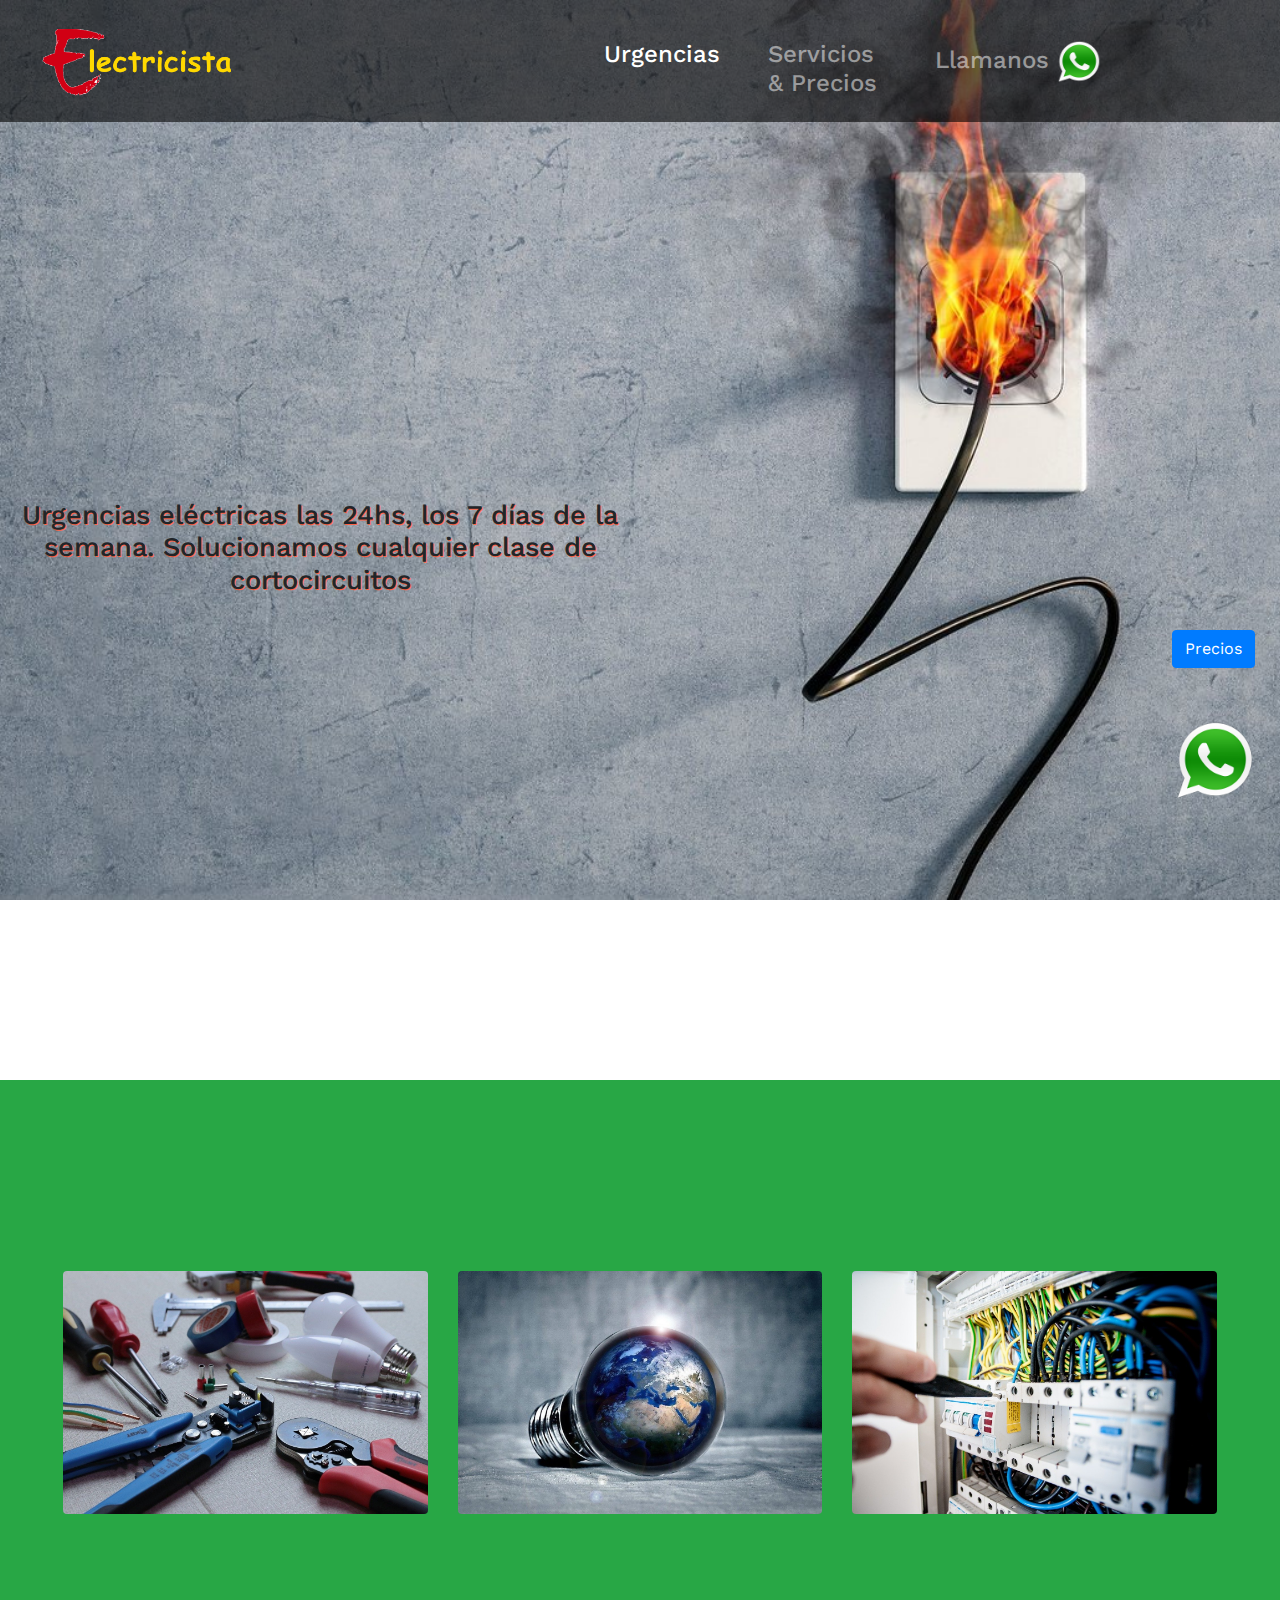
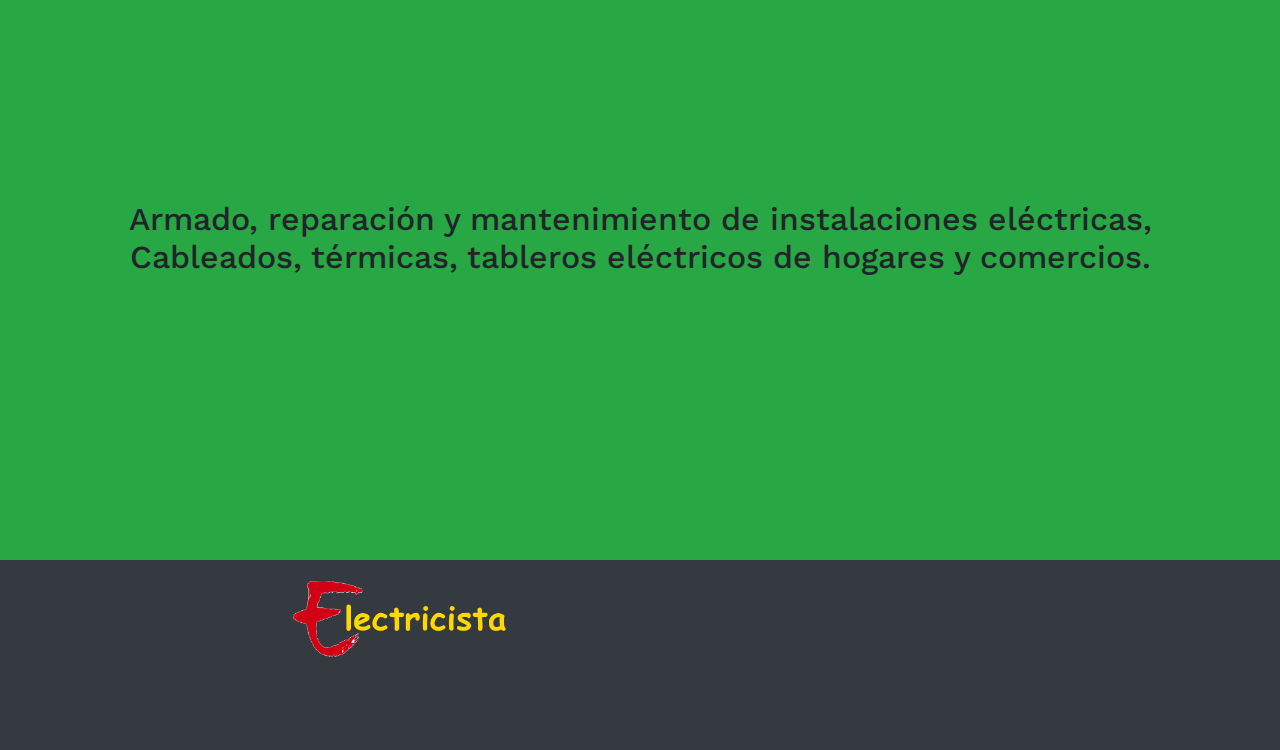
<file: index.html>
<!DOCTYPE html>
<html lang="en">

<head>
    <meta charset="UTF-8">
    <meta name="viewport" content="width=device-width, initial-scale=1.0">
    <meta http-equiv="X-UA-Compatible" content="ie=edge">
    <title>Eléctricista</title>
    <!--favicon-->
    <link rel="apple-touch-icon" sizes="180x180" href="img/apple-touch-icon.png">
    <link rel="icon" type="image/png" sizes="32x32" href="img/favicon-32x32.png">
    <link rel="icon" type="image/png" sizes="16x16" href="img/favicon-16x16.png">
    <link rel="manifest" href="img/site.webmanifest">
    <link rel="mask-icon" href="img/safari-pinned-tab.svg" color="#5bbad5">
    <meta name="msapplication-TileColor" content="#da532c">
    <meta name="theme-color" content="#ffffff">

    <!--  Google font  -->

    <link href="https://fonts.googleapis.com/css?family=DM+Serif+Text&display=swap" rel="stylesheet">

    <!--    BOOTSTRAP    -->
    <link rel="stylesheet" href="https://stackpath.bootstrapcdn.com/bootstrap/4.3.1/css/bootstrap.min.css"
        integrity="sha384-ggOyR0iXCbMQv3Xipma34MD+dH/1fQ784/j6cY/iJTQUOhcWr7x9JvoRxT2MZw1T" crossorigin="anonymous">

    <!--font awesome-->
    <link rel="stylesheet" href="https://use.fontawesome.com/releases/v5.6.3/css/all.css"
        integrity="sha384-UHRtZLI+pbxtHCWp1t77Bi1L4ZtiqrqD80Kn4Z8NTSRyMA2Fd33n5dQ8lWUE00s/" crossorigin="anonymous">

    <!--Google fonts-->
    <link href="https://fonts.googleapis.com/css?family=Work+Sans:400,500&display=swap" rel="stylesheet">

    <!--Custom-->
    <link rel="stylesheet" href="css/main.css">
</head>

<body>
    <header>
        <nav class="navbar navbar-expand-lg navbar-dark">
            <div class="container-fluid">
                <a class="navbar-brand" href="#"><img src="img/logo.png" style="width: 40%;" alt="logo"></a>
                <button class="navbar-toggler" type="button" data-toggle="collapse" data-target="#navbarNav"
                    aria-controls="navbarNav" aria-expanded="false" aria-label="Toggle navigation">
                    <span class="navbar-toggler-icon"></span>
                </button>
                <div class="collapse navbar-collapse" id="navbarNav">
                    <ul class="navbar-nav">
                        <li class="nav-item mx-3 float-left active">
                            <a class="nav-link h4 mt-4" href="#">Urgencias<span class="sr-only">(current)</span></a>
                        </li>

                        <li class="nav-item mx-3 float-left">
                            <a class="nav-link  h4 mt-4" href="./html/precios.html">Servicios & Precios</a>
                        </li>
                        <li class="nav-item mx-3 float-right">
                            <a class="nav-link  h4 mt-4" href="tel:1169293389">Llamanos <img src="img/whatsapp.png"
                                    style="width: 15%;" alt="logo whatsapp"></a>
                        </li>
                    </ul>
                </div>
            </div>
        </nav>

        <div class="container-fluid">
            <div class="row justify-content-center align-items-center minh-100">
                <div class="col-6 text-center">
                    <h1 class="texto-header mb-5">
                        Urgencias eléctricas las 24hs, los 7 días de la semana. Solucionamos cualquier clase de
                        cortocircuitos
                    </h1>
                </div>
                <div class="col-6"></div>
            </div>
        </div>


    </header>

    <section class="section-1 bg-success p-5">
        <div class="container-fluid">

            <div class="row justify-content-center align-items-center minh-100">

                <div class="col-md-4">
                    <img class="rounded" src="img/herramientas.jpg" style="width: 100%" alt="">
                </div>
                <div class="col-md-4">
                    <img class="rounded" src="img/lamparita-planeta-2.jpg" style="width: 100%" alt="">
                </div>
                <div class="col-md-4">
                    <img class="rounded" src="img/tablero-de-termicas.jpg" style="width: 100%" alt="">
                </div>
                <h2 class="text-center">Armado, reparación y mantenimiento de instalaciones eléctricas, Cableados,
                    térmicas, tableros eléctricos de hogares y comercios.</h2>
            </div>
        </div>
    </section>
    <div id="icon-whatsapp">
            <a class="text-right" href="tel:1169293389"><img src="img/whatsapp.png"
                style="width: 20%;" alt="logo whatsapp"></a>
    </div>
    <div class="boton-precios">
        <a href="./html/precios.html" class="btn btn-primary btn-md" role="button" aria-pressed="true">Precios</a>
      </div>
    <footer class="bg-dark text-light section-2">
        <div class="container-fluid">
            <div class="row">
                <div class="mt-3 clahover text-center">
                    <img src="img/logo.png" style="width: 30%;" alt="logo">
                </div>
                
            </div>
        </div>
    </footer>









    <script src="https://code.jquery.com/jquery-3.3.1.slim.min.js"
        integrity="sha384-q8i/X+965DzO0rT7abK41JStQIAqVgRVzpbzo5smXKp4YfRvH+8abtTE1Pi6jizo"
        crossorigin="anonymous"></script>
    <script src="https://cdnjs.cloudflare.com/ajax/libs/popper.js/1.14.7/umd/popper.min.js"
        integrity="sha384-UO2eT0CpHqdSJQ6hJty5KVphtPhzWj9WO1clHTMGa3JDZwrnQq4sF86dIHNDz0W1"
        crossorigin="anonymous"></script>
    <script src="https://stackpath.bootstrapcdn.com/bootstrap/4.3.1/js/bootstrap.min.js"
        integrity="sha384-JjSmVgyd0p3pXB1rRibZUAYoIIy6OrQ6VrjIEaFf/nJGzIxFDsf4x0xIM+B07jRM"
        crossorigin="anonymous"></script>
</body>

</html>
</file>
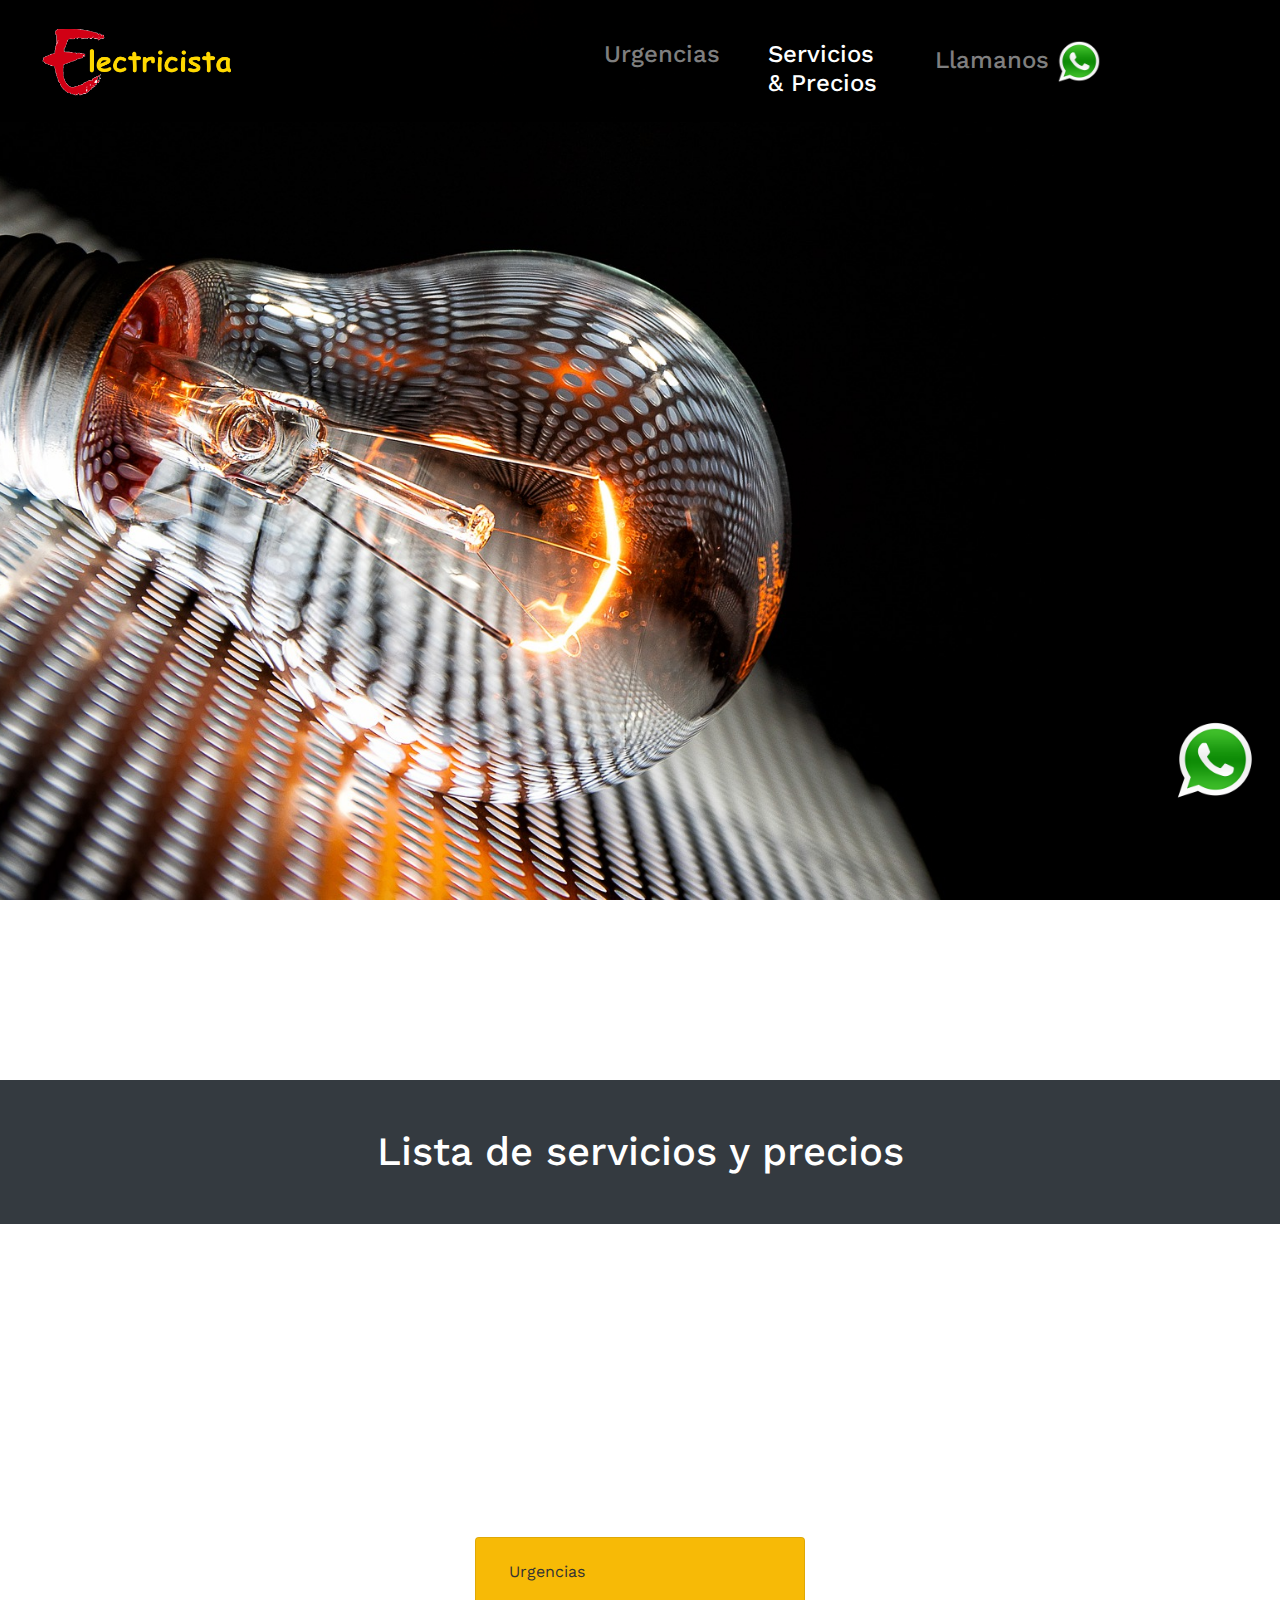
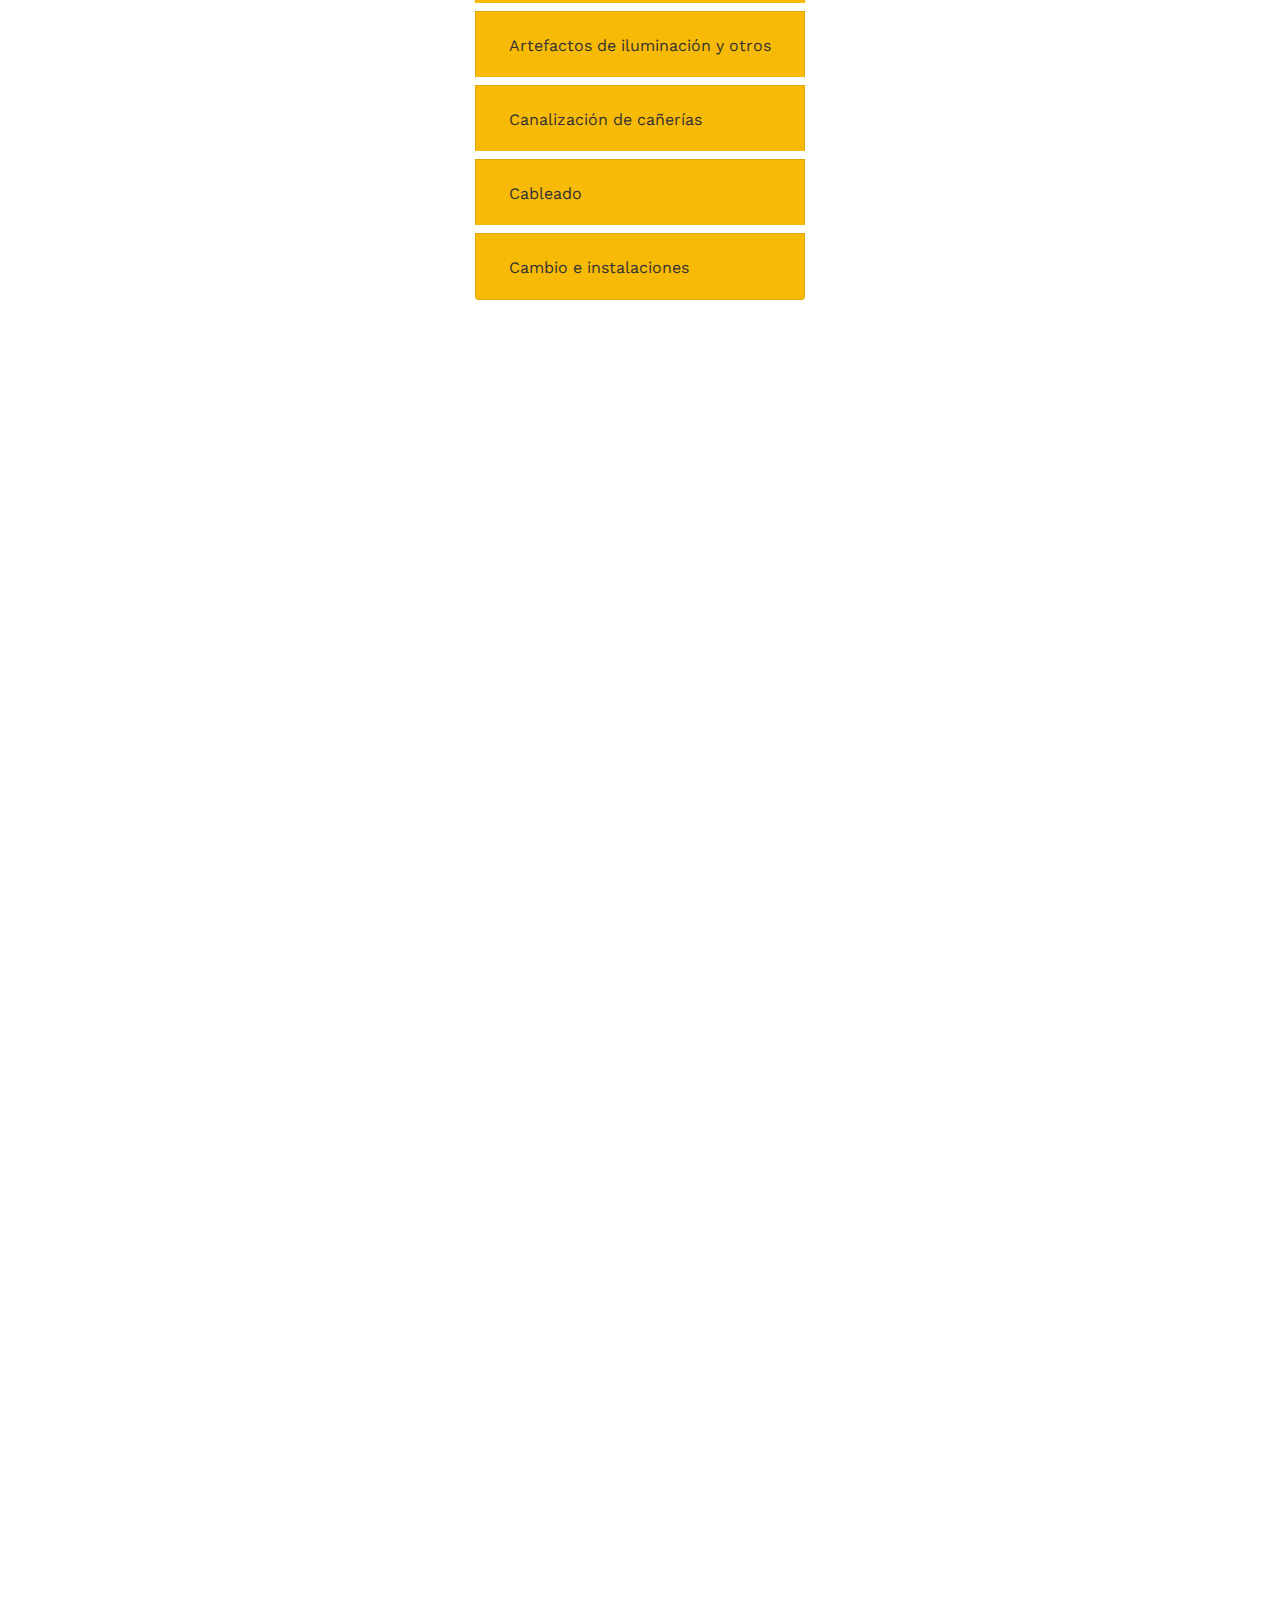
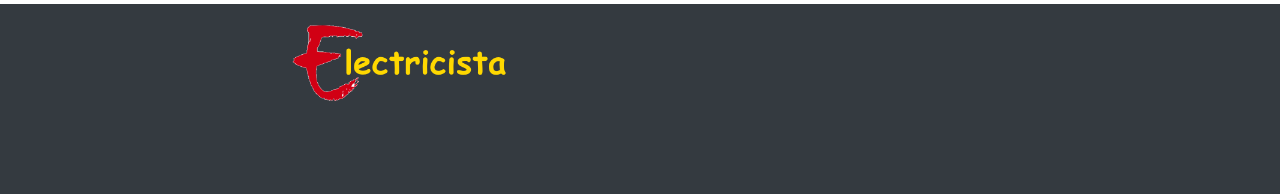
<file: html/precios.html>
<!DOCTYPE html>
<html lang="en">

<head>
  <meta charset="UTF-8">
  <meta name="viewport" content="width=device-width, initial-scale=1.0">
  <meta http-equiv="X-UA-Compatible" content="ie=edge">
  <title>Eléctricista</title>
  <!--favicon-->
  <link rel="apple-touch-icon" sizes="180x180" href="../img/apple-touch-icon.png">
  <link rel="icon" type="image/png" sizes="32x32" href="../img/favicon-32x32.png">
  <link rel="icon" type="image/png" sizes="16x16" href="../img/favicon-16x16.png">
  <link rel="manifest" href="../img/site.webmanifest">
  <link rel="mask-icon" href="../img/safari-pinned-tab.svg" color="#5bbad5">
  <meta name="msapplication-TileColor" content="#da532c">
  <meta name="theme-color" content="#ffffff">

  <!--  Google font  -->

  <link href="https://fonts.googleapis.com/css?family=DM+Serif+Text&display=swap" rel="stylesheet">

  <!--    BOOTSTRAP    -->
  <link rel="stylesheet" href="https://stackpath.bootstrapcdn.com/bootstrap/4.3.1/css/bootstrap.min.css"
    integrity="sha384-ggOyR0iXCbMQv3Xipma34MD+dH/1fQ784/j6cY/iJTQUOhcWr7x9JvoRxT2MZw1T" crossorigin="anonymous">

  <!--font awesome-->
  <link rel="stylesheet" href="https://use.fontawesome.com/releases/v5.6.3/css/all.css"
    integrity="sha384-UHRtZLI+pbxtHCWp1t77Bi1L4ZtiqrqD80Kn4Z8NTSRyMA2Fd33n5dQ8lWUE00s/" crossorigin="anonymous">

  <!--Google fonts-->
  <link href="https://fonts.googleapis.com/css?family=Work+Sans:400,500&display=swap" rel="stylesheet">

  <!--Custom-->
  <link rel="stylesheet" href="../css/style.css">
</head>

<body>
  <header>
    <nav class="navbar navbar-expand-lg navbar-dark">
      <div class="container-fluid">
        <a class="navbar-brand" href="#"><img src="../img/logo.png" style="width: 40%;" alt="logo"></a>
        <button class="navbar-toggler" type="button" data-toggle="collapse" data-target="#navbarNav"
          aria-controls="navbarNav" aria-expanded="false" aria-label="Toggle navigation">
          <span class="navbar-toggler-icon"></span>
        </button>
        <div class="collapse navbar-collapse" id="navbarNav">
          <ul class="navbar-nav">
            <li class="nav-item mx-3 float-left">
              <a class="nav-link h4 mt-4" href="../index.html">Urgencias</a>
            </li>

            <li class="nav-item mx-3 float-left active">
              <a class="nav-link h4 mt-4" href="#">Servicios & Precios<span class="sr-only">(current)</span></a>
            </li>
            <li class="nav-item mx-3 float-right">
              <a class="nav-link h4 mt-4" href="tel:1169293389">Llamanos <img src="../img/whatsapp.png" style="width: 15%;"
                  alt="logo whatsapp"></a>
            </li>
          </ul>
        </div>
      </div>
    </nav>
  </header>

  <section class="section-0 bg-dark">
    <div class="container-fluid">
      <div class="row justify-content-center align-items-center">
        <div class="text-center">
          <h1 class="texto-header text-white m-5">
            Lista de servicios y precios
          </h1>
        </div>
      </div>

  </section>

  <section class="section-1 p-5">
    <div class="container-fluid">

      <div class="row justify-content-center align-items-center minh-100">

        <div class="accordion" id="accordionExample">
          <div class="card h5 bg-warning">
            <div class="card-header" id="headingzero">
              <h2 class="mb-0">
                <button class="btn btn-link" type="button" data-toggle="collapse" data-target="#collapsezero"
                  aria-expanded="true" aria-controls="collapsezero">
                  Urgencias
                </button>
              </h2>
            </div>

            <div id="collapsezero" class="collapse" aria-labelledby="headingzero" data-parent="#accordionExample">
              <div class="card-body">
                <table>
                  <tr>
                    <td>Lunes a Sabados a partir de las 20:00hs</td>
                    <td>$2100</td>
                  </tr>
                  <tr>
                    <td>Domingo y Feriados</td>
                    <td>$2500</td>
                  </tr>
                </table>
              </div>
            </div>
          </div>
          <div class="card h5 bg-warning">
            <div class="card-header" id="headingOne">
              <h2 class="mb-0">
                <button class="btn btn-link" type="button" data-toggle="collapse" data-target="#collapseOne"
                  aria-expanded="true" aria-controls="collapseOne">
                  Artefactos de iluminación y otros
                </button>
              </h2>
            </div>

            <div id="collapseOne" class="collapse" aria-labelledby="headingOne" data-parent="#accordionExample">
              <div class="card-body">
                <table style="width: 100%;" class="text-center">
                  <thead>
                    <tr>
                      <th></th>
                      <th>
                        Por Unidad
                      </th>
                    </tr>
                  </thead>
                  <tbody>
                    <tr>
                      <td>Artefacto aplique simple</td>
                      <td>$500</td>
                    </tr>
                    <tr>
                      <td>Artefacto colgante liviano de hasta 3 luces 1 efecto</td>
                      <td>$990</td>
                    </tr>
                    <tr>
                      <td>Artefacto colgante liviano de hasta 5 luces 1 efecto</td>
                      <td>$1300</td>
                    </tr>
                    <tr>
                      <td>Adicional por cada efecto de artefacto colgante</td>
                      <td>$320</td>
                    </tr>
                    <tr>
                      <td>Artefacto colgante pesado</td>
                      <td>$1700</td>
                    </tr>
                    <tr>
                      <td>Equipo de tubo led simple de 7W a 36W</td>
                      <td>$990</td>
                    </tr>
                    <tr>
                      <td>Equipo de tubo led doble de 7W a 36W</td>
                      <td>$1200</td>
                    </tr>
                    <tr>
                      <td>Equipo de tubo led simple de 45W</td>
                      <td>$1240</td>
                    </tr>
                    <tr>
                      <td>Equipo de tubo led doble de 45W</td>
                      <td>$1530</td>
                    </tr>
                    <tr>
                      <td>Spot led</td>
                      <td>$500</td>
                    </tr>
                    <tr>
                      <td>Spot dicroica y/o halospot con trafo embutido</td>
                      <td>$400</td>
                    </tr>
                    <tr>
                      <td>Spot incandecente de aplique</td>
                      <td>$300</td>
                    </tr>
                    <tr>
                      <td>Plafones embutido en cieloraso de durlock</td>
                      <td>$480</td>
                    </tr>
                    <tr>
                      <td>Luminaria al intemperie amurado en pared</td>
                      <td>$300</td>
                    </tr>
                    <tr>
                      <td>Luminaria exterior con columna hasta 3mts</td>
                      <td>$1900</td>
                    </tr>
                    <tr>
                      <td>Luminaria exterior con brazos hasta 4mts de altura amurado en pared</td>
                      <td>$1400</td>
                    </tr>
                    <tr>
                      <td>Luminaria exterior de aplicar en muro al intemperie (ip x5 ó ip x 6)</td>
                      <td>$700</td>
                    </tr>
                    <tr>
                      <td>Luminaria de pileta de natación y/o fuente</td>
                      <td>$1300</td>
                    </tr>
                    <tr>
                      <td>Instalación de artefacto de iluminación con fotocélula individual</td>
                      <td>$730</td>
                    </tr>
                    <tr>
                      <td>Instalación de luz de emergencia</td>
                      <td>$660</td>
                    </tr>
                    <tr>
                      <td>Armado y colocación de luminaria a más de 6mts de altura</td>
                      <td>$1700</td>
                    </tr>
                    <tr>
                      <td>Ventilador de techo</td>
                      <td>$1800</td>
                    </tr>
                    <tr>
                      <td>Ventilador de techo con luminaria de 1 efecto</td>
                      <td>$2260</td>
                    </tr>
                  </tbody>
                </table>
              </div>
            </div>
          </div>
          <div class="card h5 bg-warning">
            <div class="card-header" id="headingTwo">
              <h2 class="mb-0">
                <button class="btn btn-link collapsed" type="button" data-toggle="collapse" data-target="#collapseTwo"
                  aria-expanded="false" aria-controls="collapseTwo">
                  Canalización de cañerías
                </button>
              </h2>
            </div>
            <div id="collapseTwo" class="collapse" aria-labelledby="headingTwo" data-parent="#accordionExample">
              <div class="card-body">
                <h6>Con boca nos referimos a: Caja rectagular, cuadrada u octogonal de medidas estándar, con una
                  extensión máxima de cañería de 5mts entre sí. SI la extensión de la cañería supera los 5mts se cotiza
                  otra boca</h6>
                <p>Solo se puntearán las cañerías para asegurarlas a la pared, el cerrado de canaletas y revoque final
                  queda a cargo del profecional correspondiente</p>
                <table style="width: 100%;">
                  <thead>
                    <th></th>
                    <th>Por boca</th>
                    <th>Por metro</th>
                  </thead>
                  <tbody>
                    <tr>
                      <td>Canalización en losa con caño metalico</td>
                      <td>$920</td>
                      <td></td>
                    </tr>
                    <tr>
                      <td>Canalización en loseta con caño metalico</td>
                      <td>$970</td>
                      <td></td>
                    </tr>
                    <tr>
                      <td>Amurado de cañería en pared con ladrillo común </td>
                      <td>$1100</td>
                      <td>$300</td>
                    </tr>
                    <tr>
                      <td>Amurado de cañería en pared con ladrillo hueco</td>
                      <td>$1050</td>
                      <td>$250</td>
                    </tr>
                    <tr>
                      <td>Amurado de cañería a la vista de metal, PVC, cablecanal(14x30)</td>
                      <td>$830</td>
                      <td></td>
                    </tr>
                    <tr>
                      <td>Paso por viga y/o columna</td>
                      <td>$970</td>
                      <td></td>
                    </tr>
                    <tr>
                      <th>Cable subterráneo</th>
                      <th>Tierra</th>
                      <th>Piso</th>
                    </tr>
                    <tr>
                      <td>A razón de una boca cada 5 mts</td>
                      <td>$900</td>
                      <td>$1000</td>
                    </tr>
                    <tr>
                      <td>Adicional por cada caja de paso</td>
                      <td>$970</td>
                      <td>$1060</td>
                    </tr>
                  </tbody>
                </table>
              </div>
            </div>
          </div>
          <div class="card h5 bg-warning">
            <div class="card-header" id="headingThree">
              <h2 class="mb-0">
                <button class="btn btn-link collapsed" type="button" data-toggle="collapse" data-target="#collapseThree"
                  aria-expanded="false" aria-controls="collapseThree">
                  Cableado
                </button>
              </h2>
            </div>
            <div id="collapseThree" class="collapse" aria-labelledby="headingThree" data-parent="#accordionExample">
              <div class="card-body">
                <table style="width: 100%;">
                  <thead>
                    <th>Cableado en obra nueva</th>
                    <th>Por boca</th>
                  </thead>
                  <tbody>
                    <tr>
                      <td>Canalización realizada por nosotros</td>
                      <td>$450</td>
                    </tr>
                    <tr>
                      <td>Canalización realizada por otro</td>
                      <td>$620</td>
                    </tr>
                    <tr>
                      <th>Recableado</th>
                      <th>Por boca</th>
                    </tr>
                    <tr>
                      <td>Recableado con artefactos (*)</td>
                      <td>$930</td>
                    </tr>
                    <tr>
                      <td>Recableado sin artefactos (*)</td>
                      <td>$620</td>
                    </tr>
                  </tbody>
                </table>
                <p>* No incluye cables pegados a la cañería o cualquier otro vicio oculto en la instalación, lo cual se
                  cotizará en el momento</p>
              </div>
            </div>
          </div>
          <div class="card h5 bg-warning">
            <div class="card-header" id="headingfour">
              <h2 class="mb-0">
                <button class="btn btn-link collapsed" type="button" data-toggle="collapse" data-target="#collapsefour"
                  aria-expanded="false" aria-controls="collapsefour">
                  Cambio e instalaciones
                </button>
              </h2>
            </div>
            <div id="collapsefour" class="collapse" aria-labelledby="headingfour" data-parent="#accordionExample">
              <div class="card-body">

                <table style="width: 100%;">
                  <thead>
                    <th></th>
                    <th>Por unidad</th>
                  </thead>
                  <tbody>
                    <tr>
                      <td>Cambio o instalacion de llave térmica</td>
                      <td>$610</td>
                    </tr>
                    <tr>
                      <td>Cambio o instalacion de disyuntor</td>
                      <td>$610</td>
                    </tr>
                    <tr>
                      <td>Colocación o cambio tecla de encendido</td>
                      <td>$320</td>
                    </tr>
                    <tr>
                        <td>Colocación o cambio tecla de encendido combinada</td>
                        <td>$350</td>
                      </tr>
                    <tr>
                      <td>Colocación o cambio de tomacorriente</td>
                      <td>$320</td>
                    </tr>
                    <tr>
                      <td>Colocación o cambio de tomacorriente doble</td>
                      <td>$410</td>
                    </tr>
                    <tr>
                        <td>Colocación o cambio de portalámpara</td>
                        <td>$320</td>
                      </tr>
                  </tbody>
                </table>
              </div>
            </div>
          </div>
        </div>
      </div>
  </section>

  <div class="icon-whatsapp">
    <a class="text-right" href="tel:1169293389"><img src="../img/whatsapp.png" style="width: 20%;"
        alt="logo whatsapp"></a>
  </div>

  <footer class="bg-dark text-light section-2">
    <div class="container-fluid">
      <div class="row">
        <div class="mt-3 clahover text-center">
          <img src="../img/logo.png" style="width: 30%;" alt="logo">
        </div>



      </div>
    </div>
  </footer>









  <script src="https://code.jquery.com/jquery-3.3.1.slim.min.js"
    integrity="sha384-q8i/X+965DzO0rT7abK41JStQIAqVgRVzpbzo5smXKp4YfRvH+8abtTE1Pi6jizo"
    crossorigin="anonymous"></script>
  <script src="https://cdnjs.cloudflare.com/ajax/libs/popper.js/1.14.7/umd/popper.min.js"
    integrity="sha384-UO2eT0CpHqdSJQ6hJty5KVphtPhzWj9WO1clHTMGa3JDZwrnQq4sF86dIHNDz0W1"
    crossorigin="anonymous"></script>
  <script src="https://stackpath.bootstrapcdn.com/bootstrap/4.3.1/js/bootstrap.min.js"
    integrity="sha384-JjSmVgyd0p3pXB1rRibZUAYoIIy6OrQ6VrjIEaFf/nJGzIxFDsf4x0xIM+B07jRM"
    crossorigin="anonymous"></script>
</body>

</html>
</file>
<file: css/main.css>
body{
    font-family: 'Work Sans', sans-serif;

}

.navbar{
    background: rgba(0, 0, 0, 0.6);
}

header{
    background: url("../img/enchufe-prendido-fuego.jpg");
    background-position: center center;
    background-repeat: no-repeat;
    background-attachment: fixed;
    background-size: cover;
    height: 120vh;
}

.minh-100 {
    height: 100vh;
}

.texto-header{
  font-size: 27px;
  text-shadow: tomato 1px 1px;
}

.section-1{
    height: 120vh;
}

.section-2{
    height: 190px;
}

.section-2 a{
    text-decoration: none;
    color: white;
}

.section-2 a:hover{
    color: springgreen;
    font-size: 120%;
}

.boton-precios{
    position: fixed;
    right: 25px;
    top: 70%;
    display: flex;
    flex-direction: column;
    align-items: flex-end;
    z-index: 100;
}

#icon-whatsapp{
    position: fixed;
    right: 25px;
    top: 80%;
    display: flex;
    flex-direction: column;
    align-items: flex-end;
    z-index: 100;
}


@media (max-width: 768px){
    .section-1{
        height:360vh ;
    }
}

@media (max-width: 576px){
    .section-1{
        height: 180vh;
    }
    header{
        background-position-x: -500px;
    }
}
</file>
<file: css/style.css>
body{
    font-family: 'Work Sans', sans-serif;
}

.navbar{
    background: rgba(0, 0, 0, 0.6);
}
header{
    background: url("../img/lamparita-encendida.jpg");
    background-position: center center;
    background-repeat: no-repeat;
    background-attachment: fixed;
    background-size: cover;
    height: 120vh;
}

.minh-100 {
    height: 100vh;
}

.texto-header{
  
}

.section-1{
    background: url("../img/herramientas-2.jpg");
    background-position: center center;
    background-repeat: no-repeat;
    background-attachment: fixed;
    background-size: cover;
    height: 220vh;
}

.section-2{
    height: 190px;
}

.icon-whatsapp{
    position: fixed;
    right: 25px;
    top: 80%;
    display: flex;
    flex-direction: column;
    align-items: flex-end;
    z-index: 100;
}

.btn-link {
    text-decoration: none;
    color: #333;
}

.btn-link:hover{
    color: #000;
    font-weight: bold;
}

table tr:nth-child(even) {
    background-color: #fff;
}
 
table tr:nth-child(odd) {
    background-color: #eee;
}

@media (max-width: 768px){
    .section-1{
        height:390vh ;
    }
}

@media (max-width: 576px){
    .section-1{
        height: 420vh;
    }
}
</file>
